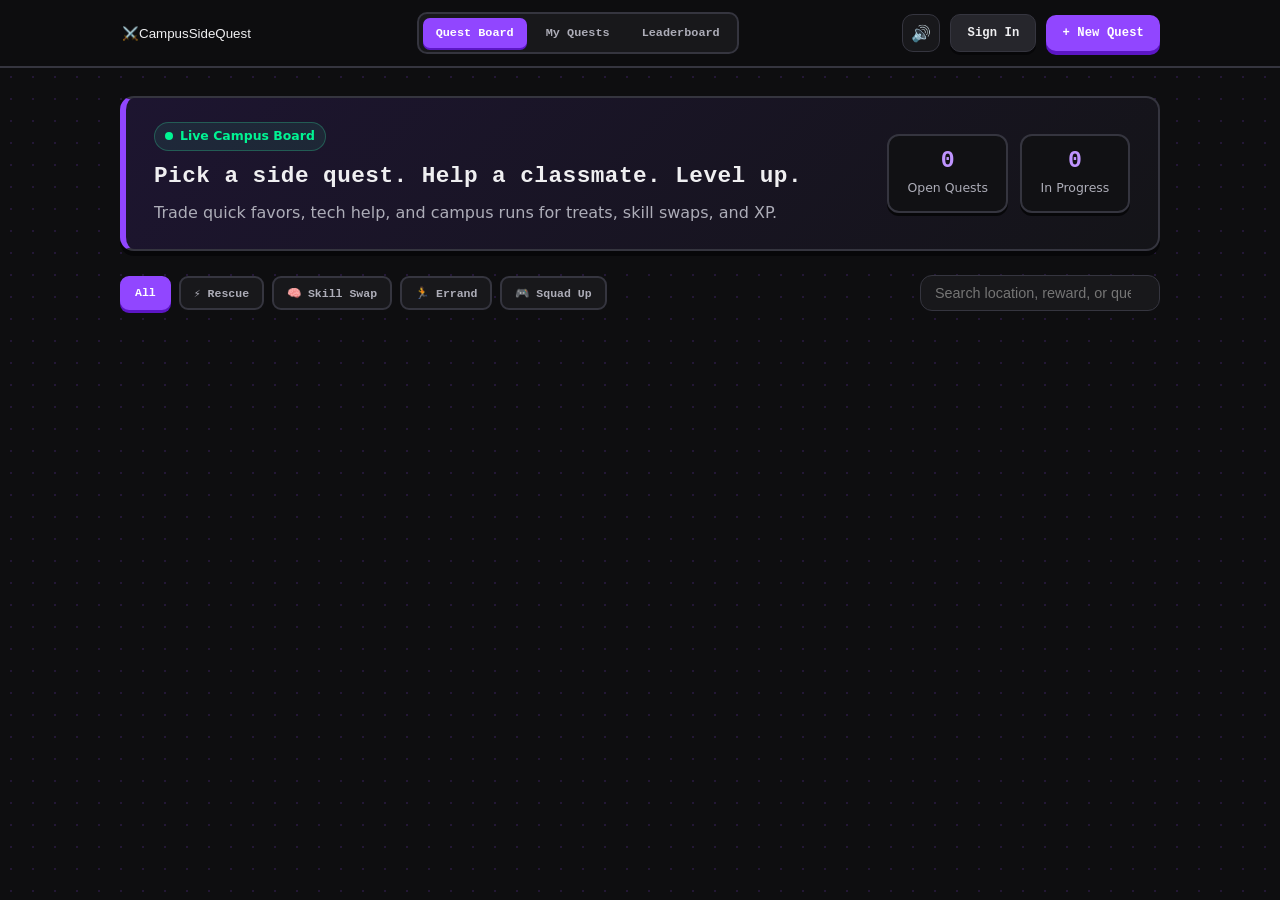
<file: static/index.html>
<!DOCTYPE html>
<html lang="en">
<head>
  <meta charset="UTF-8" />
  <meta name="viewport" content="width=device-width, initial-scale=1.0" />
  <title>CampusSideQuest — Campus RPG Quest Board</title>
  <link rel="stylesheet" href="/styles.css" />
</head>
<body>
  <canvas id="confetti-canvas" aria-hidden="true"></canvas>

  <!-- Top Game HUD -->
  <header class="hud-bar">
    <div class="hud-inner">
      <button class="brand" id="brand-btn" type="button">
        <span class="brand-icon">⚔️</span>
        <span class="brand-text">CampusSideQuest</span>
      </button>

      <nav class="nav-tabs" aria-label="Main navigation">
        <button class="nav-tab active" data-view="board" type="button">Quest Board</button>
        <button class="nav-tab" data-view="mine" type="button">My Quests</button>
        <button class="nav-tab" data-view="leaderboard" type="button">Leaderboard</button>
      </nav>

      <div class="hud-actions">
        <button class="icon-btn" id="sfx-toggle" type="button" title="Toggle game sound effects" aria-label="Toggle sound">
          🔊
        </button>

        <button class="hero-pill hidden" id="hero-pill" type="button" title="View Hero Profile & Badges">
          <span class="hero-pill-avatar" id="hud-avatar">🧙</span>
          <span class="hero-pill-meta">
            <span class="hero-pill-top">
              <strong id="hud-name">Hero</strong>
              <span class="lvl-tag" id="hud-level">Lv.1</span>
            </span>
            <span class="xp-track">
              <span class="xp-fill" id="hud-xp-fill"></span>
            </span>
          </span>
        </button>

        <button class="btn btn-secondary" id="signin-open-btn" type="button">Sign In</button>
        <button class="btn btn-primary" id="new-quest-btn" type="button">+ New Quest</button>
      </div>
    </div>
  </header>

  <!-- Main Content -->
  <main class="container">
    <!-- VIEW 1: QUEST BOARD -->
    <section id="view-board" class="view active">
      <div class="hero-banner">
        <div>
          <span class="live-dot-pill"><span class="pulse-dot"></span> Live Campus Board</span>
          <h1>Pick a side quest. Help a classmate. Level up.</h1>
          <p class="subtitle">Trade quick favors, tech help, and campus runs for treats, skill swaps, and XP.</p>
        </div>
        <div class="banner-stats">
          <div class="stat-chip">
            <span class="stat-num" id="stat-open-count">0</span>
            <span class="stat-label">Open Quests</span>
          </div>
          <div class="stat-chip">
            <span class="stat-num" id="stat-active-count">0</span>
            <span class="stat-label">In Progress</span>
          </div>
        </div>
      </div>

      <div class="toolbar">
        <div class="filter-pills" id="category-filters">
          <button class="filter-pill active" data-cat="all" type="button">All</button>
          <button class="filter-pill" data-cat="rescue" type="button">⚡ Rescue</button>
          <button class="filter-pill" data-cat="skill" type="button">🧠 Skill Swap</button>
          <button class="filter-pill" data-cat="errand" type="button">🏃 Errand</button>
          <button class="filter-pill" data-cat="squad" type="button">🎮 Squad Up</button>
        </div>
        <input
          id="search-input"
          class="search-input"
          type="search"
          placeholder="Search location, reward, or quest..."
          aria-label="Search quests"
        />
      </div>

      <div id="board-grid" class="quest-grid"></div>
      <div id="board-empty" class="empty-state hidden">
        <div class="empty-icon">🗺️</div>
        <h3>No matching quests right now</h3>
        <p>Be the first hero to post a quest or clear your search filter.</p>
        <button class="btn btn-primary" id="empty-post-btn" type="button">+ Post a Quest</button>
      </div>
    </section>

    <!-- VIEW 2: MY QUESTS -->
    <section id="view-mine" class="view">
      <div class="section-head">
        <div>
          <h2>My Quest Log</h2>
          <p class="subtitle">Quests you accepted or posted, with live chat and 4-digit handshake PINs.</p>
        </div>
      </div>
      <div id="mine-guest" class="empty-state hidden">
        <div class="empty-icon">🛡️</div>
        <h3>Sign in to view your Quest Log</h3>
        <p>Track quests you've posted or accepted and earn campus XP.</p>
        <button class="btn btn-primary" id="mine-signin-btn" type="button">Choose Your Hero</button>
      </div>
      <div id="mine-grid" class="quest-grid"></div>
      <div id="mine-empty" class="empty-state hidden">
        <div class="empty-icon">📜</div>
        <h3>Your Quest Log is empty</h3>
        <p>Accept an open quest from the board or post one of your own!</p>
      </div>
    </section>

    <!-- VIEW 3: LEADERBOARD -->
    <section id="view-leaderboard" class="view">
      <div class="section-head">
        <div>
          <h2>Campus Hall of Fame</h2>
          <p class="subtitle">Top helpers and friendly rivalry across departments and hostels.</p>
        </div>
      </div>

      <div class="leaderboard-layout">
        <div class="panel">
          <h3 class="panel-title">🏆 Top Heroes</h3>
          <div id="lb-heroes" class="lb-list"></div>
        </div>

        <div class="panel">
          <div class="panel-header-row">
            <h3 class="panel-title">⚔️ Guild Standings</h3>
            <div class="segmented" id="guild-toggle">
              <button class="seg-btn active" data-guild="departments" type="button">Departments</button>
              <button class="seg-btn" data-guild="hostels" type="button">Hostels</button>
            </div>
          </div>
          <div id="lb-guilds" class="lb-list"></div>
        </div>
      </div>
    </section>
  </main>

  <!-- MODAL: AUTH / DEMO HEROES -->
  <div id="auth-modal" class="modal-backdrop hidden" role="dialog" aria-modal="true" aria-labelledby="auth-modal-title">
    <div class="modal modal-sm">
      <div class="modal-header">
        <h3 id="auth-modal-title">Enter the Guild</h3>
        <button class="close-btn" data-close="auth-modal" type="button" aria-label="Close">✕</button>
      </div>

      <div class="auth-tabs">
        <button class="auth-tab active" data-auth-tab="demo" type="button">Quick Demo</button>
        <button class="auth-tab" data-auth-tab="login" type="button">Sign In</button>
        <button class="auth-tab" data-auth-tab="register" type="button">New Hero</button>
      </div>

      <div id="auth-pane-demo" class="auth-pane active">
        <p class="muted-text">Jump in with 1 click to test the full quest flow &amp; live handshake:</p>
        <div class="demo-grid">
          <button class="demo-card" data-demo-email="maya@campus.edu" type="button">
            <span class="demo-avatar">🧙</span>
            <span><strong>Maya Lin</strong><small>CS • North Hall</small></span>
          </button>
          <button class="demo-card" data-demo-email="arjun@campus.edu" type="button">
            <span class="demo-avatar">⚡</span>
            <span><strong>Arjun Verma</strong><small>ECE • Cedar Block</small></span>
          </button>
          <button class="demo-card" data-demo-email="zoya@campus.edu" type="button">
            <span class="demo-avatar">🎨</span>
            <span><strong>Zoya Khan</strong><small>Design • Artisan Wing</small></span>
          </button>
          <button class="demo-card" data-demo-email="kabir@campus.edu" type="button">
            <span class="demo-avatar">🛡️</span>
            <span><strong>Kabir Rao</strong><small>Mech • North Hall</small></span>
          </button>
        </div>
      </div>

      <form id="login-form" class="auth-pane">
        <label class="field">
          <span>College Email</span>
          <input name="email" type="email" required placeholder="you@campus.edu" />
        </label>
        <label class="field">
          <span>Password</span>
          <input name="password" type="password" required placeholder="••••••••" />
        </label>
        <button class="btn btn-primary btn-full" type="submit">Sign In</button>
      </form>

      <form id="register-form" class="auth-pane">
        <label class="field">
          <span>Your Name</span>
          <input name="name" type="text" required minlength="2" maxlength="40" placeholder="e.g. Riya Sharma" />
        </label>
        <label class="field">
          <span>College Email</span>
          <input name="email" type="email" required placeholder="riya@campus.edu" />
        </label>
        <div class="field-row">
          <label class="field">
            <span>Department</span>
            <input name="department" type="text" required maxlength="24" placeholder="CS" value="CS" />
          </label>
          <label class="field">
            <span>Hostel / Wing</span>
            <input name="hostel" type="text" required maxlength="30" placeholder="North Hall" value="North Hall" />
          </label>
        </div>
        <label class="field">
          <span>Hero Class</span>
          <select name="avatar" id="hero-class-select">
            <option value="🧙">🧙 Code Mage</option>
            <option value="⚡">⚡ Tech Ranger</option>
            <option value="🎨">🎨 Pixel Bard</option>
            <option value="🛡️">🛡️ Squad Tank</option>
            <option value="🦉">🦉 Night Owl</option>
            <option value="🚀">🚀 Lab Alchemist</option>
          </select>
        </label>
        <label class="field">
          <span>Password</span>
          <input name="password" type="password" required minlength="6" placeholder="At least 6 characters" />
        </label>
        <button class="btn btn-primary btn-full" type="submit">Create Hero &amp; Join</button>
      </form>
    </div>
  </div>

  <!-- MODAL: CREATE QUEST -->
  <div id="create-modal" class="modal-backdrop hidden" role="dialog" aria-modal="true" aria-labelledby="create-modal-title">
    <div class="modal modal-sm">
      <div class="modal-header">
        <h3 id="create-modal-title">Post a New Quest</h3>
        <button class="close-btn" data-close="create-modal" type="button" aria-label="Close">✕</button>
      </div>
      <form id="create-quest-form" class="stack-form">
        <label class="field">
          <span>Category</span>
          <select name="category" id="quest-category-input">
            <option value="rescue">⚡ Quick Rescue (+75 XP)</option>
            <option value="skill">🧠 Skill Swap (+100 XP)</option>
            <option value="errand">🏃 Campus Errand (+60 XP)</option>
            <option value="squad">🎮 Squad Up (+80 XP)</option>
          </select>
        </label>
        <label class="field">
          <span>Quest Title</span>
          <input name="title" type="text" required minlength="4" maxlength="100" placeholder="e.g. Need a scientific calculator for 2 PM exam" />
        </label>
        <label class="field">
          <span>Campus Location</span>
          <input name="location" type="text" required minlength="2" maxlength="60" placeholder="e.g. Library 2F / Block B" />
        </label>
        <div class="field-row">
          <label class="field">
            <span>Reward / Barter</span>
            <input name="reward_text" type="text" maxlength="50" placeholder="e.g. 1 Cold Coffee" />
          </label>
          <label class="field">
            <span>Expires In</span>
            <select name="duration_minutes">
              <option value="60">1 hour</option>
              <option value="120" selected>2 hours</option>
              <option value="240">4 hours</option>
              <option value="480">8 hours</option>
            </select>
          </label>
        </div>
        <label class="field">
          <span>Details (optional)</span>
          <textarea name="description" rows="2" maxlength="400" placeholder="Quick note so your helper knows where to meet you..."></textarea>
        </label>
        <button class="btn btn-primary btn-full" type="submit">Publish Quest</button>
      </form>
    </div>
  </div>

  <!-- MODAL: QUEST DETAIL & HANDSHAKE -->
  <div id="detail-modal" class="modal-backdrop hidden" role="dialog" aria-modal="true" aria-labelledby="detail-title">
    <div class="modal modal-lg">
      <div class="modal-header">
        <div class="detail-header-badges">
          <span class="cat-badge" id="detail-category">Rescue</span>
          <span class="status-pill" id="detail-status">Open</span>
        </div>
        <button class="close-btn" data-close="detail-modal" type="button" aria-label="Close">✕</button>
      </div>

      <h2 id="detail-title" class="detail-title"></h2>
      <p id="detail-desc" class="detail-desc"></p>

      <div class="detail-meta-grid">
        <div class="meta-box">
          <span class="meta-label">Location</span>
          <strong id="detail-location">—</strong>
        </div>
        <div class="meta-box">
          <span class="meta-label">Reward</span>
          <strong id="detail-reward">—</strong>
        </div>
        <div class="meta-box">
          <span class="meta-label">XP Bounty</span>
          <strong id="detail-xp" class="xp-gold">+75 XP</strong>
        </div>
        <div class="meta-box">
          <span class="meta-label">Time Left</span>
          <strong id="detail-timer">—</strong>
        </div>
      </div>

      <div class="party-row" id="detail-party"></div>

      <!-- Handshake / Action Area -->
      <div id="detail-action-box" class="handshake-box"></div>

      <!-- Party Chat -->
      <div class="chat-panel">
        <div class="chat-title">💬 Quest Party Chat</div>
        <div id="detail-messages" class="chat-messages"></div>
        <form id="chat-form" class="chat-form">
          <input id="chat-input" type="text" maxlength="300" placeholder="Send a quick message..." />
          <button class="btn btn-secondary" type="submit">Send</button>
        </form>
      </div>
    </div>
  </div>

  <!-- MODAL: HERO PROFILE & BADGES -->
  <div id="profile-modal" class="modal-backdrop hidden" role="dialog" aria-modal="true" aria-labelledby="profile-name">
    <div class="modal modal-sm">
      <div class="modal-header">
        <h3>Hero Card</h3>
        <button class="close-btn" data-close="profile-modal" type="button" aria-label="Close">✕</button>
      </div>
      <div class="profile-hero">
        <div class="profile-avatar" id="profile-avatar">🧙</div>
        <div>
          <h2 id="profile-name">Hero</h2>
          <p class="muted-text" id="profile-subtitle">Lv.1 Campus Rookie</p>
        </div>
      </div>
      <div class="profile-xp-box">
        <div class="profile-xp-top">
          <span id="profile-xp-label">0 / 150 XP</span>
          <span id="profile-reliability">100% Reliable</span>
        </div>
        <div class="xp-track xp-track-lg">
          <div class="xp-fill" id="profile-xp-fill"></div>
        </div>
      </div>
      <div class="badges-section">
        <h4>Badges</h4>
        <div id="profile-badges" class="badge-grid"></div>
      </div>
      <div class="profile-footer">
        <button class="btn btn-secondary" id="switch-hero-btn" type="button">Switch Hero</button>
        <button class="btn btn-danger" id="logout-btn" type="button">Sign Out</button>
      </div>
    </div>
  </div>

  <!-- Toast Stack -->
  <div id="toast-container" class="toast-container" aria-live="polite"></div>

  <script src="/app.js"></script>
</body>
</html>
</file>
<file: styles.css>
:root {
  --font-pixel: "Silkscreen", "Courier New", monospace;
  --font-body: "Pixelify Sans", system-ui, -apple-system, sans-serif;
  --bg: #0e0e10;
  --bg-card: #18181b;
  --bg-card-hover: #212126;
  --bg-elevated: #26262c;
  --hud-bg: rgba(14, 14, 16, 0.92);
  --banner-bg: linear-gradient(135deg, #1d1530, #141418);
  --surface-subtle: #111114;
  --surface-soft: rgba(145, 70, 255, 0.12);
  --border: #35353f;
  --card-shadow: #070709;
  --dot-color: rgba(145, 70, 255, 0.16);
  --text: #efeff1;
  --text-muted: #adadb8;
  --twitch: #9146ff;
  --twitch-dark: #5c16c5;
  --twitch-soft: #bf94ff;
  --gold: #ffd166;
  --gold-text: #ffd166;
  --gold-dark: #b45309;
  --primary: #00e5ff;
  --primary-dark: #0284c7;
  --emerald: #00f593;
  --emerald-dark: #00995c;
  --violet: #bf94ff;
  --coral: #ff4d8d;
  --danger: #ff3b6b;
  --danger-dark: #a6113a;
  --btn-secondary-shadow: #070709;
  --radius: 12px;
}

html[data-theme="light"] {
  --bg: #f4f1fc;
  --bg-card: #ffffff;
  --bg-card-hover: #faf8ff;
  --bg-elevated: #ece6fa;
  --hud-bg: rgba(255, 255, 255, 0.94);
  --banner-bg: linear-gradient(135deg, #ffffff, #ede6ff);
  --surface-subtle: #f5f2fc;
  --surface-soft: rgba(119, 44, 232, 0.08);
  --border: #d5c7f5;
  --card-shadow: #cfc2ee;
  --dot-color: rgba(119, 44, 232, 0.14);
  --text: #0e0e10;
  --text-muted: #53535f;
  --twitch: #772ce8;
  --twitch-dark: #4c1d95;
  --twitch-soft: #6d28d9;
  --gold: #f59e0b;
  --gold-text: #b45309;
  --gold-dark: #b45309;
  --primary: #0284c7;
  --primary-dark: #0369a1;
  --emerald: #059669;
  --emerald-dark: #047857;
  --violet: #772ce8;
  --coral: #e11d48;
  --danger: #e11d48;
  --danger-dark: #9f1239;
  --btn-secondary-shadow: #cfc2ee;
}

* {
  box-sizing: border-box;
}

html, body {
  margin: 0;
  padding: 0;
  min-height: 100%;
  font-family: var(--font-body);
  font-size: 16px;
  background-color: var(--bg);
  background-image: radial-gradient(var(--dot-color) 1.5px, transparent 1.5px);
  background-size: 22px 22px;
  color: var(--text);
  line-height: 1.5;
  transition: background-color 0.2s ease, color 0.2s ease;
}

.hidden {
  display: none !important;
}

#confetti-canvas {
  position: fixed;
  inset: 0;
  width: 100%;
  height: 100%;
  pointer-events: none;
  z-index: 9999;
}

/* ---- Top HUD ---- */
.hud-bar {
  position: sticky;
  top: 0;
  z-index: 50;
  background: var(--hud-bg);
  backdrop-filter: blur(12px);
  border-bottom: 2px solid var(--border);
}

.hud-inner {
  max-width: 1080px;
  margin: 0 auto;
  padding: 12px 20px;
  display: flex;
  align-items: center;
  justify-content: space-between;
  gap: 14px;
  flex-wrap: wrap;
}

.brand {
  background: none;
  border: none;
  color: var(--text);
  display: flex;
  align-items: center;
  cursor: pointer;
  padding: 4px 2px;
}

.brand-wordmark {
  display: inline-block;
  font-family: var(--font-pixel);
  font-size: 1.05rem;
  font-weight: 700;
  letter-spacing: 0.03em;
  word-spacing: 0.12em;
  color: #ffffff;
  text-shadow:
    1px 1px 0 var(--twitch),
    2px 2px 0 var(--twitch),
    3px 3px 0 var(--twitch-dark),
    4px 4px 0 var(--twitch-dark);
  transform: rotate(-1deg);
  transition: transform 0.14s ease, text-shadow 0.14s ease;
}

.brand:hover .brand-wordmark {
  transform: rotate(0deg) translate(-1px, -1px);
  text-shadow:
    1px 1px 0 var(--twitch),
    2px 2px 0 var(--twitch),
    3px 3px 0 var(--twitch),
    4px 4px 0 var(--twitch-dark),
    5px 5px 0 var(--twitch-dark);
}

html[data-theme="light"] .brand-wordmark {
  color: var(--twitch);
  text-shadow:
    1px 1px 0 #ffffff,
    2px 2px 0 var(--twitch-dark),
    3px 3px 0 var(--twitch-dark);
}

.nav-tabs {
  display: flex;
  gap: 6px;
  background: var(--bg-card);
  padding: 4px;
  border-radius: 10px;
  border: 2px solid var(--border);
}

.nav-tab {
  background: transparent;
  border: none;
  color: var(--text-muted);
  font-family: var(--font-pixel);
  font-weight: 700;
  font-size: 0.74rem;
  padding: 8px 13px;
  border-radius: 7px;
  cursor: pointer;
  transition: all 0.15s ease;
}

.nav-tab:hover {
  color: var(--text);
}

.nav-tab.active {
  background: var(--twitch);
  color: #ffffff;
  box-shadow: 0 2px 0 var(--twitch-dark);
}

.hud-actions {
  display: flex;
  align-items: center;
  gap: 10px;
}

.icon-btn {
  width: 38px;
  height: 38px;
  border-radius: 11px;
  border: 1.5px solid var(--border);
  background: var(--bg-card);
  color: var(--text);
  font-size: 1rem;
  cursor: pointer;
  display: grid;
  place-items: center;
  transition: background 0.15s ease, border-color 0.15s ease;
}

.icon-btn:hover {
  background: var(--bg-elevated);
}

.hero-avatar-box {
  display: grid;
  place-items: center;
  width: 34px;
  height: 34px;
  border-radius: 10px;
  overflow: hidden;
  flex-shrink: 0;
  border: 1.5px solid var(--border);
}

.hero-avatar-box svg {
  width: 100%;
  height: 100%;
  display: block;
}

.hero-avatar-sm {
  width: 22px;
  height: 22px;
  border-radius: 6px;
}

.profile-avatar .hero-avatar-box {
  width: 100%;
  height: 100%;
  border: none;
  border-radius: 14px;
}

.hero-emblem {
  display: grid;
  place-items: center;
  width: 34px;
  height: 34px;
  border-radius: 10px;
  background: linear-gradient(135deg, #253352, #172035);
  border: 1.5px solid rgba(251, 191, 36, 0.35);
  color: var(--gold);
  font-size: 0.78rem;
  font-weight: 900;
  letter-spacing: 0.04em;
  flex-shrink: 0;
}

.badge-crest {
  display: grid;
  place-items: center;
  width: 32px;
  height: 32px;
  border-radius: 9px;
  background: rgba(251, 191, 36, 0.14);
  border: 1.5px solid rgba(251, 191, 36, 0.45);
  color: var(--gold);
  font-size: 0.76rem;
  font-weight: 900;
  flex-shrink: 0;
}

.empty-badge {
  display: inline-block;
  font-size: 0.74rem;
  font-weight: 800;
  letter-spacing: 0.08em;
  color: var(--gold);
  background: rgba(251, 191, 36, 0.12);
  border: 1px solid rgba(251, 191, 36, 0.3);
  border-radius: 999px;
  padding: 5px 12px;
  margin-bottom: 12px;
}

.rank-1 { color: var(--gold); }
.rank-2 { color: #cbd5e1; }
.rank-3 { color: #fb923c; }

/* ---- Tactile RPG Buttons ---- */
.btn {
  border: none;
  border-radius: 10px;
  font-family: var(--font-pixel);
  font-weight: 700;
  font-size: 0.76rem;
  letter-spacing: 0.01em;
  padding: 11px 16px;
  cursor: pointer;
  transition: transform 0.08s ease, filter 0.15s ease;
  display: inline-flex;
  align-items: center;
  justify-content: center;
  gap: 6px;
}

.btn:active {
  transform: translateY(2px);
}

.btn-primary {
  background: var(--twitch);
  color: #ffffff;
  box-shadow: 0 4px 0 var(--twitch-dark);
}

.btn-primary:hover {
  filter: brightness(1.08);
}

.btn-primary:active {
  box-shadow: 0 2px 0 var(--twitch-dark);
}

.btn-emerald {
  background: var(--emerald);
  color: #06281e;
  box-shadow: 0 4px 0 var(--emerald-dark);
}

.btn-emerald:active {
  box-shadow: 0 2px 0 var(--emerald-dark);
}

.btn-secondary {
  background: var(--bg-elevated);
  color: var(--text);
  border: 1.5px solid var(--border);
  box-shadow: 0 3px 0 var(--btn-secondary-shadow);
}

.btn-secondary:hover {
  filter: brightness(1.06);
}

.btn-danger {
  background: var(--danger);
  color: #fff;
  box-shadow: 0 4px 0 var(--danger-dark);
}

.btn-full {
  width: 100%;
}

/* ---- Hero HUD Pill ---- */
.hero-pill {
  display: flex;
  align-items: center;
  gap: 10px;
  background: var(--bg-card);
  border: 1.5px solid var(--border);
  border-radius: 12px;
  padding: 5px 12px 5px 8px;
  color: var(--text);
  cursor: pointer;
}

.hero-pill:hover {
  border-color: var(--twitch);
}

.hero-pill-avatar {
  font-size: 1.35rem;
  line-height: 1;
}

.hero-pill-meta {
  display: flex;
  flex-direction: column;
  gap: 4px;
  min-width: 102px;
}

.hero-pill-top {
  display: flex;
  align-items: center;
  justify-content: space-between;
  gap: 8px;
  font-size: 0.85rem;
}

.lvl-tag {
  font-family: var(--font-pixel);
  font-size: 0.7rem;
  color: var(--twitch-soft);
  font-weight: 700;
}

.xp-track {
  width: 100%;
  height: 8px;
  background: var(--surface-subtle);
  border-radius: 5px;
  overflow: hidden;
  border: 1.5px solid var(--border);
}

.xp-track-lg {
  height: 12px;
}

.xp-fill {
  display: block;
  height: 100%;
  width: 0%;
  background:
    repeating-linear-gradient(90deg, transparent, transparent 10px, rgba(0, 0, 0, 0.2) 10px, rgba(0, 0, 0, 0.2) 12px),
    linear-gradient(90deg, var(--twitch), var(--gold));
  border-radius: 3px;
  transition: width 0.35s ease;
}

/* ---- Main Container ---- */
.container {
  max-width: 1080px;
  margin: 0 auto;
  padding: 28px 20px 64px;
}

.view {
  display: none;
}

.view.active {
  display: block;
  animation: fadeIn 0.2s ease;
}

@keyframes fadeIn {
  from { opacity: 0; transform: translateY(4px); }
  to { opacity: 1; transform: translateY(0); }
}

/* ---- Hero Banner ---- */
.hero-banner {
  background: var(--banner-bg);
  border: 2px solid var(--border);
  border-left: 6px solid var(--twitch);
  border-radius: 14px;
  box-shadow: 0 5px 0 var(--card-shadow);
  padding: 24px 28px;
  display: flex;
  align-items: center;
  justify-content: space-between;
  gap: 24px;
  margin-bottom: 24px;
}

.live-dot-pill {
  display: inline-flex;
  align-items: center;
  gap: 7px;
  font-size: 0.78rem;
  font-weight: 700;
  color: var(--emerald);
  background: rgba(52, 211, 153, 0.1);
  border: 1px solid rgba(52, 211, 153, 0.3);
  padding: 4px 10px;
  border-radius: 999px;
  margin-bottom: 10px;
}

.pulse-dot {
  width: 8px;
  height: 8px;
  border-radius: 50%;
  background: var(--emerald);
  box-shadow: 0 0 0 0 rgba(52, 211, 153, 0.7);
  animation: pulse 2s infinite;
}

@keyframes pulse {
  0% { box-shadow: 0 0 0 0 rgba(52, 211, 153, 0.6); }
  70% { box-shadow: 0 0 0 8px rgba(52, 211, 153, 0); }
  100% { box-shadow: 0 0 0 0 rgba(52, 211, 153, 0); }
}

.hero-banner h1 {
  font-family: var(--font-pixel);
  margin: 0 0 8px;
  font-size: clamp(1.08rem, 2vw, 1.42rem);
  line-height: 1.4;
  letter-spacing: 0.02em;
}

.subtitle {
  margin: 0;
  color: var(--text-muted);
  font-size: 1rem;
}

.quick-steps {
  display: flex;
  flex-wrap: wrap;
  gap: 8px;
  margin-top: 14px;
}

.step-pill {
  font-size: 0.82rem;
  font-weight: 600;
  color: var(--text);
  background: var(--surface-soft);
  border: 1.5px solid var(--border);
  border-radius: 8px;
  padding: 5px 10px;
}

.banner-stats {
  display: flex;
  gap: 12px;
  flex-shrink: 0;
}

.stat-chip {
  background: var(--surface-subtle);
  border: 2px solid var(--border);
  border-radius: 12px;
  padding: 12px 18px;
  text-align: center;
  min-width: 110px;
  box-shadow: 0 3px 0 var(--card-shadow);
}

.stat-num {
  display: block;
  font-family: var(--font-pixel);
  font-size: 1.45rem;
  font-weight: 700;
  color: var(--twitch-soft);
  line-height: 1.15;
}

.stat-label {
  font-size: 0.78rem;
  color: var(--text-muted);
}

/* ---- Toolbar ---- */
.toolbar {
  display: flex;
  align-items: center;
  justify-content: space-between;
  gap: 14px;
  margin-bottom: 22px;
  flex-wrap: wrap;
}

.filter-pills {
  display: flex;
  gap: 8px;
  flex-wrap: wrap;
}

.filter-pill {
  background: var(--bg-card);
  border: 2px solid var(--border);
  color: var(--text-muted);
  font-family: var(--font-pixel);
  font-weight: 700;
  font-size: 0.72rem;
  padding: 8px 13px;
  border-radius: 9px;
  cursor: pointer;
  transition: all 0.15s ease;
}

.filter-pill:hover {
  color: var(--text);
  border-color: var(--twitch-soft);
}

.filter-pill.active {
  background: var(--twitch);
  color: #ffffff;
  border-color: var(--twitch);
  box-shadow: 0 3px 0 var(--twitch-dark);
}

.search-input {
  background: var(--bg-card);
  border: 1.5px solid var(--border);
  border-radius: 12px;
  padding: 9px 14px;
  color: var(--text);
  font-size: 0.9rem;
  min-width: 240px;
}

.search-input:focus {
  outline: none;
  border-color: var(--primary);
}

/* ---- Quest Grid & Cards (Uncluttered!) ---- */
.quest-grid {
  display: grid;
  grid-template-columns: repeat(2, minmax(0, 1fr));
  gap: 20px;
}

.quest-card {
  background: var(--bg-card);
  border: 2px solid var(--border);
  border-top-width: 4px;
  border-radius: var(--radius);
  box-shadow: 0 5px 0 var(--card-shadow);
  padding: 20px;
  display: flex;
  flex-direction: column;
  gap: 14px;
  cursor: pointer;
  transition: transform 0.12s ease, border-color 0.15s ease, background 0.15s ease, box-shadow 0.12s ease;
}

.quest-card:hover {
  transform: translateY(-3px);
  background: var(--bg-card-hover);
  border-color: var(--twitch-soft);
  box-shadow: 0 8px 0 var(--card-shadow);
}

.quest-card[data-cat="rescue"] { border-top-color: var(--coral); }
.quest-card[data-cat="skill"]  { border-top-color: var(--violet); }
.quest-card[data-cat="errand"] { border-top-color: var(--emerald); }
.quest-card[data-cat="squad"]  { border-top-color: var(--primary); }

.card-top {
  display: flex;
  align-items: center;
  justify-content: space-between;
  gap: 8px;
}

.cat-badge {
  font-family: var(--font-pixel);
  font-size: 0.68rem;
  font-weight: 700;
  padding: 4px 9px;
  border-radius: 6px;
  background: var(--surface-soft);
  border: 1.5px solid var(--border);
}

.cat-rescue { color: var(--coral); border-color: rgba(255, 77, 141, 0.45); background: rgba(255, 77, 141, 0.12); }
.cat-skill  { color: var(--twitch-soft); border-color: rgba(145, 70, 255, 0.45); background: rgba(145, 70, 255, 0.14); }
.cat-errand { color: var(--emerald); border-color: rgba(0, 245, 147, 0.4); background: rgba(0, 245, 147, 0.12); }
.cat-squad  { color: var(--primary); border-color: rgba(0, 229, 255, 0.4); background: rgba(0, 229, 255, 0.12); }

.card-timer {
  font-family: var(--font-pixel);
  font-size: 0.7rem;
  color: var(--text-muted);
  font-weight: 700;
}

.card-title {
  margin: 0;
  font-size: 1.18rem;
  font-weight: 700;
  line-height: 1.3;
}

.card-location {
  font-size: 0.88rem;
  color: var(--text-muted);
  display: flex;
  align-items: center;
  gap: 7px;
}

.card-bottom {
  margin-top: auto;
  padding-top: 10px;
  border-top: 1px solid var(--border);
  display: flex;
  align-items: center;
  justify-content: space-between;
  gap: 10px;
}

.card-rewards {
  display: flex;
  align-items: center;
  gap: 8px;
  flex-wrap: wrap;
}

.reward-pill {
  font-size: 0.82rem;
  font-weight: 600;
  background: var(--surface-soft);
  padding: 4px 10px;
  border-radius: 8px;
}

.xp-pill {
  font-family: var(--font-pixel);
  font-size: 0.7rem;
  font-weight: 700;
  color: var(--gold-text);
  background: rgba(255, 209, 102, 0.14);
  border: 1.5px solid rgba(255, 209, 102, 0.38);
  padding: 4px 9px;
  border-radius: 6px;
}

.status-pill {
  font-family: var(--font-pixel);
  font-size: 0.66rem;
  font-weight: 700;
  padding: 4px 9px;
  border-radius: 6px;
  text-transform: uppercase;
  letter-spacing: 0.03em;
}

.status-open      { background: rgba(52, 211, 153, 0.14); color: var(--emerald); }
.status-claimed   { background: rgba(251, 191, 36, 0.14); color: var(--gold); }
.status-completed { background: rgba(56, 189, 248, 0.16); color: var(--primary); }
.status-expired,
.status-cancelled { background: rgba(148, 163, 184, 0.14); color: var(--text-muted); }

/* ---- Leaderboard ---- */
.section-head {
  margin-bottom: 22px;
}

.section-head-row {
  display: flex;
  align-items: flex-end;
  justify-content: space-between;
  gap: 14px;
  flex-wrap: wrap;
}

.section-head h2 {
  font-family: var(--font-pixel);
  margin: 0 0 6px;
  font-size: 1.25rem;
}

.leaderboard-layout {
  display: grid;
  grid-template-columns: 1.1fr 0.9fr;
  gap: 20px;
}

.panel {
  background: var(--bg-card);
  border: 2px solid var(--border);
  border-radius: var(--radius);
  box-shadow: 0 5px 0 var(--card-shadow);
  padding: 20px;
}

.panel-header-row {
  display: flex;
  align-items: center;
  justify-content: space-between;
  gap: 10px;
  margin-bottom: 14px;
}

.panel-title {
  font-family: var(--font-pixel);
  margin: 0 0 14px;
  font-size: 0.9rem;
}

.panel-header-row .panel-title {
  margin: 0;
}

.segmented {
  display: flex;
  background: var(--bg);
  border: 1.5px solid var(--border);
  border-radius: 10px;
  padding: 3px;
}

.seg-btn {
  background: none;
  border: none;
  color: var(--text-muted);
  font-family: var(--font-pixel);
  font-size: 0.68rem;
  font-weight: 700;
  padding: 6px 10px;
  border-radius: 7px;
  cursor: pointer;
}

.seg-btn.active {
  background: var(--twitch);
  color: #ffffff;
}

.lb-list {
  display: flex;
  flex-direction: column;
  gap: 10px;
}

.lb-row {
  display: flex;
  align-items: center;
  justify-content: space-between;
  gap: 12px;
  background: var(--surface-subtle);
  border: 1.5px solid var(--border);
  border-radius: 12px;
  padding: 12px 14px;
}

.lb-left {
  display: flex;
  align-items: center;
  gap: 12px;
}

.lb-rank {
  font-family: var(--font-pixel);
  font-size: 0.8rem;
  font-weight: 700;
  width: 30px;
  color: var(--gold-text);
}

.lb-avatar {
  font-size: 1.4rem;
}

.lb-name {
  display: block;
  font-weight: 700;
}

.lb-sub {
  font-size: 0.8rem;
  color: var(--text-muted);
}

.lb-xp {
  font-family: var(--font-pixel);
  font-size: 0.78rem;
  font-weight: 700;
  color: var(--gold-text);
}

.guild-row {
  flex-direction: column;
  align-items: stretch;
  gap: 8px;
}

.guild-top {
  display: flex;
  justify-content: space-between;
  align-items: center;
}

/* ---- Empty State ---- */
.empty-state {
  text-align: center;
  padding: 48px 20px;
  background: var(--bg-card);
  border: 2px dashed var(--border);
  border-radius: 20px;
}

.empty-icon {
  font-size: 2.4rem;
  margin-bottom: 8px;
}

.empty-state h3 {
  margin: 0 0 6px;
}

.empty-state p {
  margin: 0 0 18px;
  color: var(--text-muted);
}

/* ---- Modals ---- */
.modal-backdrop {
  position: fixed;
  inset: 0;
  background: rgba(5, 8, 15, 0.76);
  backdrop-filter: blur(6px);
  z-index: 200;
  display: grid;
  place-items: center;
  padding: 16px;
  overflow-y: auto;
}

.modal {
  width: 100%;
  background: var(--bg-card);
  border: 2px solid var(--border);
  border-radius: 20px;
  padding: 24px;
  box-shadow: 0 24px 64px rgba(0, 0, 0, 0.5);
  animation: fadeIn 0.16s ease;
}

.modal-sm { max-width: 460px; }
.modal-lg { max-width: 620px; }

.modal-header {
  display: flex;
  align-items: center;
  justify-content: space-between;
  margin-bottom: 16px;
}

.modal-header h3 {
  font-family: var(--font-pixel);
  font-size: 0.96rem;
  margin: 0;
}

.close-btn {
  width: 34px;
  height: 34px;
  border-radius: 10px;
  border: 1.5px solid var(--border);
  background: var(--bg-elevated);
  color: var(--text);
  cursor: pointer;
  font-size: 0.95rem;
}

/* ---- Forms ---- */
.stack-form, .auth-pane {
  display: flex;
  flex-direction: column;
  gap: 14px;
}

.auth-tabs {
  display: grid;
  grid-template-columns: repeat(3, 1fr);
  gap: 6px;
  background: var(--bg);
  padding: 4px;
  border-radius: 12px;
  border: 1.5px solid var(--border);
  margin-bottom: 16px;
}

.auth-tab {
  background: none;
  border: none;
  color: var(--text-muted);
  font-family: var(--font-pixel);
  font-weight: 700;
  font-size: 0.7rem;
  padding: 8px;
  border-radius: 8px;
  cursor: pointer;
}

.auth-tab.active {
  background: var(--twitch);
  color: #ffffff;
}

.auth-pane {
  display: none;
}

.auth-pane.active {
  display: flex;
}

.demo-grid {
  display: grid;
  grid-template-columns: 1fr 1fr;
  gap: 10px;
}

.demo-card {
  display: flex;
  align-items: center;
  gap: 10px;
  text-align: left;
  background: var(--bg);
  border: 1.5px solid var(--border);
  border-radius: 12px;
  padding: 12px;
  color: var(--text);
  cursor: pointer;
  transition: border-color 0.15s ease, transform 0.1s ease;
}

.demo-card:hover {
  border-color: var(--gold);
  transform: translateY(-1px);
}

.demo-avatar {
  font-size: 1.5rem;
}

.demo-card small {
  display: block;
  color: var(--text-muted);
  font-size: 0.76rem;
}

.field {
  display: flex;
  flex-direction: column;
  gap: 6px;
  font-size: 0.86rem;
  font-weight: 600;
}

.field input,
.field select,
.field textarea {
  background: var(--bg);
  border: 1.5px solid var(--border);
  border-radius: 10px;
  padding: 10px 12px;
  color: var(--text);
  font-size: 0.94rem;
  font-family: inherit;
}

.field input:focus,
.field select:focus,
.field textarea:focus {
  outline: none;
  border-color: var(--primary);
}

.field-row {
  display: grid;
  grid-template-columns: 1fr 1fr;
  gap: 12px;
}

.avatar-picker {
  display: grid;
  grid-template-columns: repeat(6, 1fr);
  gap: 8px;
}

.avatar-choice {
  background: var(--bg);
  border: 2px solid var(--border);
  border-radius: 10px;
  padding: 6px;
  cursor: pointer;
  display: grid;
  place-items: center;
  transition: transform 0.1s ease, border-color 0.15s ease, box-shadow 0.15s ease;
}

.avatar-choice:hover {
  border-color: var(--twitch-soft);
  transform: translateY(-1px);
}

.avatar-choice.active {
  border-color: var(--twitch);
  background: var(--surface-soft);
  box-shadow: 0 3px 0 var(--twitch-dark);
}

.avatar-choice .hero-avatar-box {
  width: 38px;
  height: 38px;
}

.muted-text {
  margin: 0;
  color: var(--text-muted);
  font-size: 0.9rem;
}

/* ---- Detail Modal ---- */
.detail-header-badges {
  display: flex;
  align-items: center;
  gap: 8px;
}

.detail-title {
  font-family: var(--font-pixel);
  margin: 0 0 8px;
  font-size: 1.15rem;
  line-height: 1.35;
}

.detail-desc {
  margin: 0 0 18px;
  color: var(--text-muted);
}

.detail-meta-grid {
  display: grid;
  grid-template-columns: repeat(4, 1fr);
  gap: 10px;
  margin-bottom: 16px;
}

.meta-box {
  background: var(--bg);
  border: 1.5px solid var(--border);
  border-radius: 12px;
  padding: 10px 12px;
}

.meta-label {
  display: block;
  font-size: 0.74rem;
  color: var(--text-muted);
  margin-bottom: 2px;
}

.xp-gold {
  color: var(--gold-text);
}

.party-row {
  display: flex;
  gap: 12px;
  flex-wrap: wrap;
  margin-bottom: 16px;
}

.party-chip {
  flex: 1;
  min-width: 210px;
  display: flex;
  align-items: center;
  gap: 10px;
  background: var(--bg);
  border: 1.5px solid var(--border);
  border-radius: 12px;
  padding: 10px 12px;
}

.handshake-box {
  background: linear-gradient(135deg, rgba(145, 70, 255, 0.12), rgba(0, 245, 147, 0.06));
  border: 2px solid rgba(145, 70, 255, 0.45);
  border-radius: 12px;
  padding: 16px;
  margin-bottom: 16px;
}

.pin-display {
  font-family: var(--font-pixel);
  font-size: 1.85rem;
  font-weight: 700;
  letter-spacing: 0.3em;
  color: var(--twitch-soft);
  background: var(--bg);
  border: 2px dashed var(--twitch);
  border-radius: 10px;
  padding: 10px 16px;
  text-align: center;
  margin: 10px 0;
}

.pin-form {
  display: flex;
  gap: 10px;
  margin-top: 10px;
}

.pin-input {
  width: 130px;
  text-align: center;
  font-size: 1.25rem;
  font-weight: 800;
  letter-spacing: 0.25em;
  background: var(--bg);
  border: 1.5px solid var(--border);
  border-radius: 10px;
  color: var(--gold);
  padding: 8px 10px;
}

.action-row {
  display: flex;
  gap: 10px;
  flex-wrap: wrap;
  align-items: center;
  justify-content: space-between;
}

/* ---- Chat ---- */
.chat-panel {
  background: var(--bg);
  border: 1.5px solid var(--border);
  border-radius: 14px;
  padding: 12px;
}

.chat-title {
  font-size: 0.84rem;
  font-weight: 700;
  color: var(--text-muted);
  margin-bottom: 10px;
}

.chat-messages {
  max-height: 170px;
  overflow-y: auto;
  display: flex;
  flex-direction: column;
  gap: 8px;
  margin-bottom: 10px;
}

.chat-msg {
  background: var(--bg-card);
  border: 1px solid var(--border);
  border-radius: 10px;
  padding: 8px 10px;
  font-size: 0.88rem;
}

.chat-msg-head {
  display: flex;
  justify-content: space-between;
  font-size: 0.76rem;
  color: var(--text-muted);
  margin-bottom: 2px;
}

.chat-form {
  display: flex;
  gap: 8px;
}

.chat-form input {
  flex: 1;
  background: var(--bg-card);
  border: 1.5px solid var(--border);
  border-radius: 10px;
  padding: 9px 12px;
  color: var(--text);
  font-size: 0.9rem;
}

/* ---- Profile Modal ---- */
.profile-hero {
  display: flex;
  align-items: center;
  gap: 14px;
  margin-bottom: 16px;
}

.profile-avatar {
  width: 60px;
  height: 60px;
  border-radius: 16px;
  background: var(--bg-elevated);
  border: 2px solid var(--twitch);
  display: grid;
  place-items: center;
  font-size: 1.25rem;
  font-weight: 900;
  color: var(--gold);
  letter-spacing: 0.05em;
}

.profile-hero h2 {
  margin: 0 0 2px;
}

.profile-xp-box {
  background: var(--bg);
  border: 1.5px solid var(--border);
  border-radius: 12px;
  padding: 12px;
  margin-bottom: 16px;
}

.profile-xp-top {
  display: flex;
  justify-content: space-between;
  font-size: 0.84rem;
  font-weight: 700;
  margin-bottom: 8px;
}

.xp-guide {
  background: var(--bg);
  border: 1.5px solid var(--border);
  border-radius: 12px;
  padding: 12px;
  margin-bottom: 16px;
  display: flex;
  flex-direction: column;
  gap: 6px;
}

.xp-guide-title {
  font-family: var(--font-pixel);
  font-size: 0.72rem;
  color: var(--twitch-soft);
  margin-bottom: 2px;
}

.xp-guide-row {
  display: flex;
  justify-content: space-between;
  align-items: center;
  gap: 10px;
  font-size: 0.85rem;
  color: var(--text-muted);
}

.xp-guide-row strong {
  font-family: var(--font-pixel);
  font-size: 0.68rem;
  color: var(--gold-text);
  white-space: nowrap;
}

.badges-section h4 {
  margin: 0 0 10px;
}

.badge-grid {
  display: grid;
  grid-template-columns: 1fr 1fr;
  gap: 8px;
  margin-bottom: 18px;
}

.badge-tile {
  display: flex;
  align-items: center;
  gap: 8px;
  background: var(--bg);
  border: 1.5px solid var(--border);
  border-radius: 10px;
  padding: 8px 10px;
  font-size: 0.82rem;
}

.badge-tile.locked {
  opacity: 0.4;
}

.badge-tile small {
  display: block;
  font-size: 0.72rem;
  color: var(--text-muted);
}

.profile-footer {
  display: flex;
  justify-content: space-between;
  gap: 10px;
}

/* ---- Toasts ---- */
.toast-container {
  position: fixed;
  bottom: 20px;
  right: 20px;
  display: flex;
  flex-direction: column;
  gap: 8px;
  z-index: 300;
}

.toast {
  background: var(--bg-elevated);
  border: 2px solid var(--twitch);
  color: var(--text);
  border-radius: 10px;
  padding: 12px 16px;
  font-weight: 600;
  font-size: 0.94rem;
  box-shadow: 0 6px 0 var(--card-shadow);
  animation: fadeIn 0.16s ease;
}

.toast.error {
  border-color: var(--danger);
}

/* ---- Responsive ---- */
@media (max-width: 780px) {
  .quest-grid,
  .leaderboard-layout {
    grid-template-columns: 1fr;
  }

  .hero-banner {
    flex-direction: column;
    align-items: flex-start;
  }

  .detail-meta-grid {
    grid-template-columns: repeat(2, 1fr);
  }

  .demo-grid,
  .field-row,
  .badge-grid {
    grid-template-columns: 1fr;
  }

  .search-input {
    width: 100%;
  }
}
</file>
